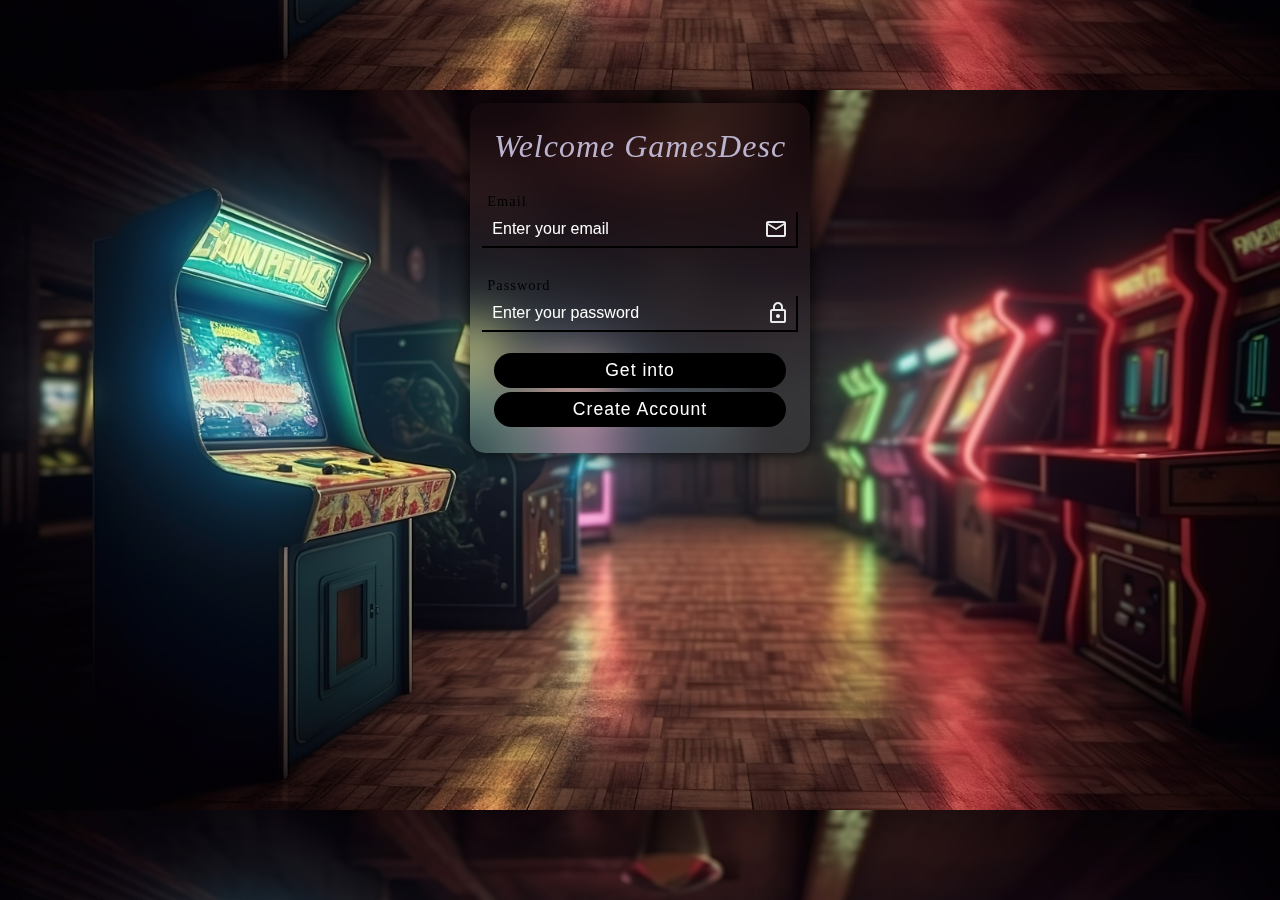
<file: src/Layouts/Login/Login.html>
<!DOCTYPE html>
<html lang="en">
<head>
    <meta charset="UTF-8">
    <meta name="viewport" content="width=device-width, initial-scale=1.0">
    <title>Website-VideoGame || Login</title>
    <link rel="stylesheet" href="../../../public/Css/auth/Login.css">
</head>
<body>
    <main>
        <form >
            <h1>Welcome GamesDesc</h1>
            <div class="Input-Container">
                <label for="Email">Email
                    <svg id="Icon-email" xmlns="http://www.w3.org/2000/svg" height="24px" viewBox="0 -960 960 960" width="24px" fill="#e8eaed">
                        <path d="M160-160q-33 0-56.5-23.5T80-240v-480q0-33 23.5-56.5T160-800h640q33 0 56.5 23.5T880-720v480q0 33-23.5 56.5T800-160H160Zm320-280L160-640v400h640v-400L480-440Zm0-80 320-200H160l320 200ZM160-640v-80 480-400Z"/>
                    </svg>
                </label>
                <div>
                    <input type="email" placeholder="Enter your email" id="Email" name="Email" required>
                </div>
            </div>
            <div class="Input-Container">
                <label for="Password">Password
                    <svg id="Lock" xmlns="http://www.w3.org/2000/svg" height="24px" viewBox="0 -960 960 960" width="24px" fill="#e8eaed">
                        <path d="M240-80q-33 0-56.5-23.5T160-160v-400q0-33 23.5-56.5T240-640h40v-80q0-83 58.5-141.5T480-920q83 0 141.5 58.5T680-720v80h40q33 0 56.5 23.5T800-560v400q0 33-23.5 56.5T720-80H240Zm0-80h480v-400H240v400Zm240-120q33 0 56.5-23.5T560-360q0-33-23.5-56.5T480-440q-33 0-56.5 23.5T400-360q0 33 23.5 56.5T480-280ZM360-640h240v-80q0-50-35-85t-85-35q-50 0-85 35t-35 85v80ZM240-160v-400 400Z"/>
                    </svg>
                </label>
                <div>
                    <input type="password" placeholder="Enter your password" id="Password" name="Password" required>
                </div>
            </div>
            <div class="Buttons">
                <button type="button" id="Get_into">Get into</button>
                <button type="button" id="register">Create Account</button>
            </div>
        </form>

    </main>
</body>
<script src="../../../public/Js/auth/Login.js"></script>
</html>
</file>
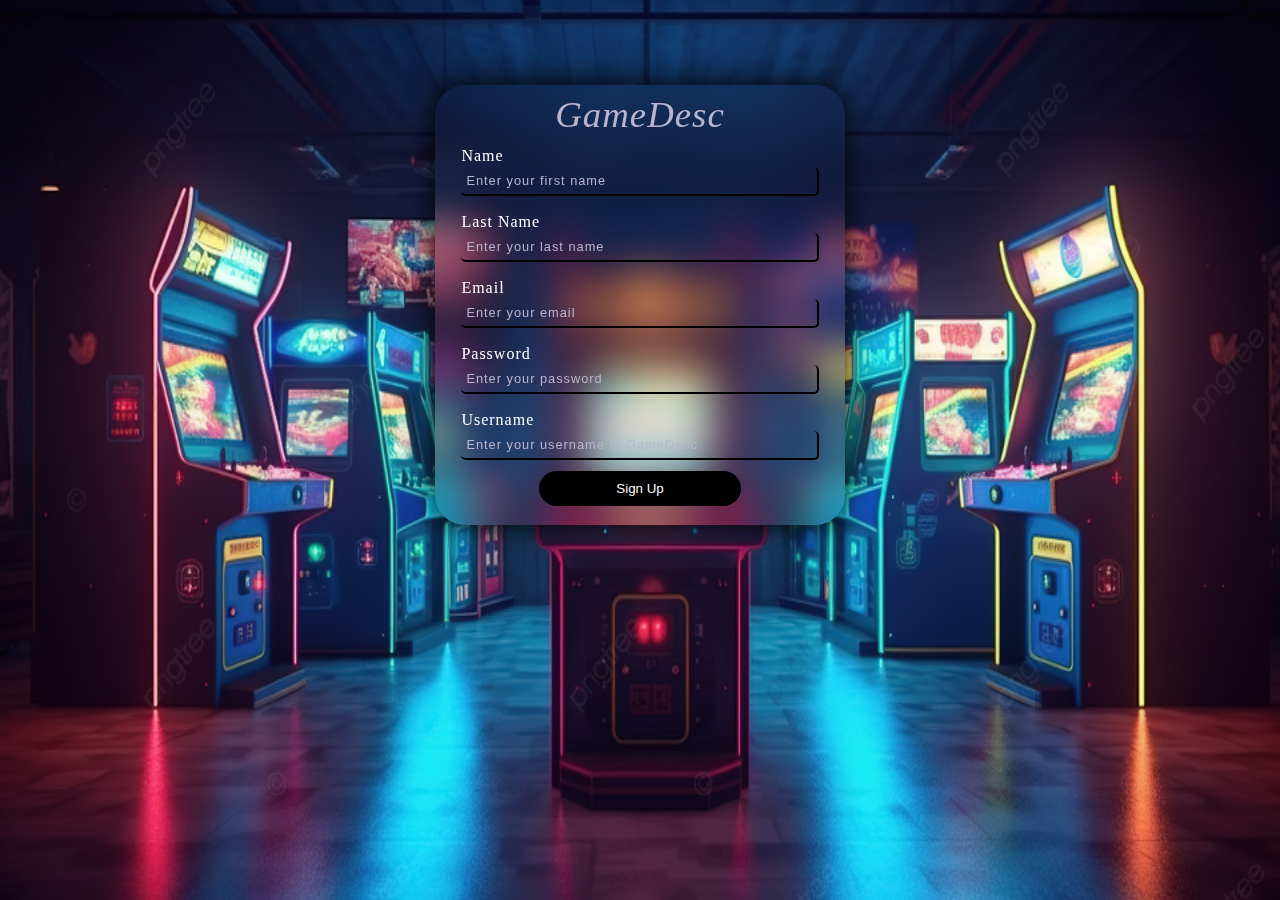
<file: src/Layouts/Register/Register.html>
<!DOCTYPE html>
<html lang="en">
<head>
    <meta charset="UTF-8">
    <meta name="viewport" content="width=device-width, initial-scale=1.0">
    <title>Website-VideoGame || Register</title>
    <link rel="stylesheet" href="../../../public/Css/auth/register.css">
</head>
<body>
    <main>
        <form>
            <h1>GameDesc</h1>
            <div class="Input--Container">
                <label for="Name-user">Name</label>
                <div>
                    <input type="text" placeholder="Enter your first name" id="Name-User" name="Name" required>
                </div>
            </div>
            <div class="Input--Container">
                <label for="Last-name">Last Name</label>
                <div>
                    <input type="text" placeholder="Enter your last name" id="Last-user" name="Last-name" required>
                </div>
            </div>
            <div class="Input--Container">
                <label for="Email-user">Email</label>
                <div>
                    <input type="email" placeholder="Enter your email" id="Email-user" name="Email" required>
                </div>
            </div>
            <div class="Input--Container">
                <label for="Password-user">Password</label>
                <div>
                    <input type="password" placeholder="Enter your password" id="Password-user" name="Password" required>
                </div>
            </div>
            <div class="Input--Container">
                <label for="UserName">Username</label>
                <div>
                    <input type="text" placeholder="Enter your username in GameDesc" id="UserName" name="Username" required>
                </div>
            </div>
            <button type="button" id="Sign_up">Sign Up</button>
        </form>
    </main>
</body>
<script src="../../../public/Js/auth/Register.js"></script>
</html>
</file>
<file: public/Css/auth/Login.css>
:root{
    --PrimaryColor: #000000;
    --SecondaryColor: #292A29;
    --TertiaryColor: #6C2905;
    --FontColor: #FFFFFF;
    --BorderColor: #AAAAAA;
    --FontSpecific: #BBB4CF;
}
*{
    margin: 0%;
    padding: 0%;
    box-sizing: border-box;
}
body{
    background-image: url('../../Imagen/FondoLogin.jpg');
    background-size: 100% ;
    background-attachment: fixed;
    background-position: center;
    background-position-x: left;
    overflow: auto;
}
main {
    width: 30%;
    height: 360px;
    margin: auto;
    position: relative;
    top: 100px;
    display: flex;
    justify-content: center;
    padding: 3px;
}
main form{
    box-shadow: 0 0 20px var(--PrimaryColor);
    width: 90%;
    height: 350px;
    border-radius: 15px;
    padding: 2px;
    backdrop-filter: blur(25px);
    display: flex;
    flex-flow: column wrap;
    align-items: center;
    gap: 15px;
    padding-top: 10px;
}
main form h1{
    text-align: center;
    color: var(--FontSpecific);
    font-size: 2em;
    font-style: italic;
    letter-spacing: 1px;
    margin-top: 15px;
    font-weight: 500;
}
main form .Input-Container{
    width: 95%;
    display: flex;
    flex-flow: column wrap;
    padding: 2px;
    gap: 2px;
}
main form .Input-Container label{
    font-size: 0.9em;
    letter-spacing: 1px;
    color: var(--PrimaryColor);
    padding-left: 5px;
}
main form .Input-Container div{
    display: flex;
    align-items: center;
    height: 35px;
}

main form .Input-Container div input{
    width: 100%;
    padding: 8px 10px;
    background-color: transparent;
    outline: none;
    border: none;
    border-bottom: 2px solid var(--PrimaryColor);
    border-right: 2px solid var(--PrimaryColor);
    font-size: 1em;
    color: var(--FontSpecific);
    transition: .1s linear;
}
main form .Input-Container div input::placeholder{
    color: var(--FontColor);
}
main form .Input-Container div input:hover{
    background-color: var(--PrimaryColor);
}
main form .Input-Container div input:focus{
    background-color: var(--PrimaryColor);
}
main form .Input-Container label svg{
    position: relative;
    left: 75%;
    top: 35px;
}
#Lock{
    left: 68%;
}
main form .Buttons{
    width: 90%;
    display: flex;
    flex-flow: column wrap;
    gap: 4px;
    padding: 5px;
    
}
main form .Buttons button{
    padding: 7px 10px;
    width: 100%;
    background-color: var(--PrimaryColor);
    border: none;
    border-radius: 30px;
    color: var(--FontColor);
    font-size: 1.1em;
    letter-spacing: 1px;
    outline: none;
    cursor: pointer;
    transition: .1s linear;
}
main form .Buttons button:hover{
    background-color: var(--FontSpecific);
    color: var(--PrimaryColor);
}
</file>
<file: public/Css/auth/register.css>
:root{
    --PrimaryColor: #000000;
    --SecondaryColor: #292A29;
    --TertiaryColor: #6C2905;
    --FontColor: #FFFFFF;
    --BorderColor: #AAAAAA;
    --FontSpecific: #BBB4CF;
}
*{
    margin: 0%;
    padding: 0%;
    box-sizing: border-box;
}
body {
    background-image: url('../../../public/Imagen/FondoRegister.png');
    background-attachment: fixed;
    background-size: 100% 100%;
    background-position: center;
}
main{
    width: 32%;
    max-height: 100%;
    height: 440px;
    margin: auto;
    position: relative;
    top: 85px;
    display: flex;
    justify-content: center;
}
main form{
    border-radius: 30px;
    box-shadow: 0 0 30px var(--PrimaryColor);
    width: 100%;
    padding: 3px;
    display: flex;
    flex-flow: column wrap;
    align-items: center;
    gap: 5px;
    backdrop-filter: blur(20px);
}
main form h1{
    font-size: 2.3em;
    letter-spacing: 1px;
    margin-top: 5px;
    color: var(--FontSpecific);
    font-style: italic;
    font-weight: 500;
}
main form .Input--Container{
    width: 90%;
    margin: 3px;
    display: flex;
    flex-flow: column wrap;
    gap: 2px;
    padding: 3px;
}
main form .Input--Container label{
    font-size: 1em;
    letter-spacing: 1px;
    color: var(--FontColor);
    font-weight: 500;
}
main form .Input--Container input{
    padding: 6px 5px;
    width: 100%;
    color: var(--FontColor);
    border: none;
    background-color: transparent;
    border-bottom: 2px solid var(--PrimaryColor);
    border-right: 2px solid var(--PrimaryColor);
    font-size: 0.8em;
    outline: none;
    border-radius: 5px;
    transition: .1s linear;
}
main form .Input--Container input::placeholder{
    color: var(--FontSpecific);
    letter-spacing: 1px;
}
main form .Input--Container input:focus{
    background-color: var(--PrimaryColor);
}
main form .Input--Container input:hover{
    background-color: var(--PrimaryColor);
}
main form button{
    width: 50%;
    cursor: pointer;
    padding: 10px 10px;
    border-radius: 25px;
    border: none;
    background-color: var(--PrimaryColor);
    color: var(--FontColor);
    transition: .1s linear;
}
main form button:hover{
    background-color: var(--FontSpecific);
    color: var(--PrimaryColor);
}
</file>
